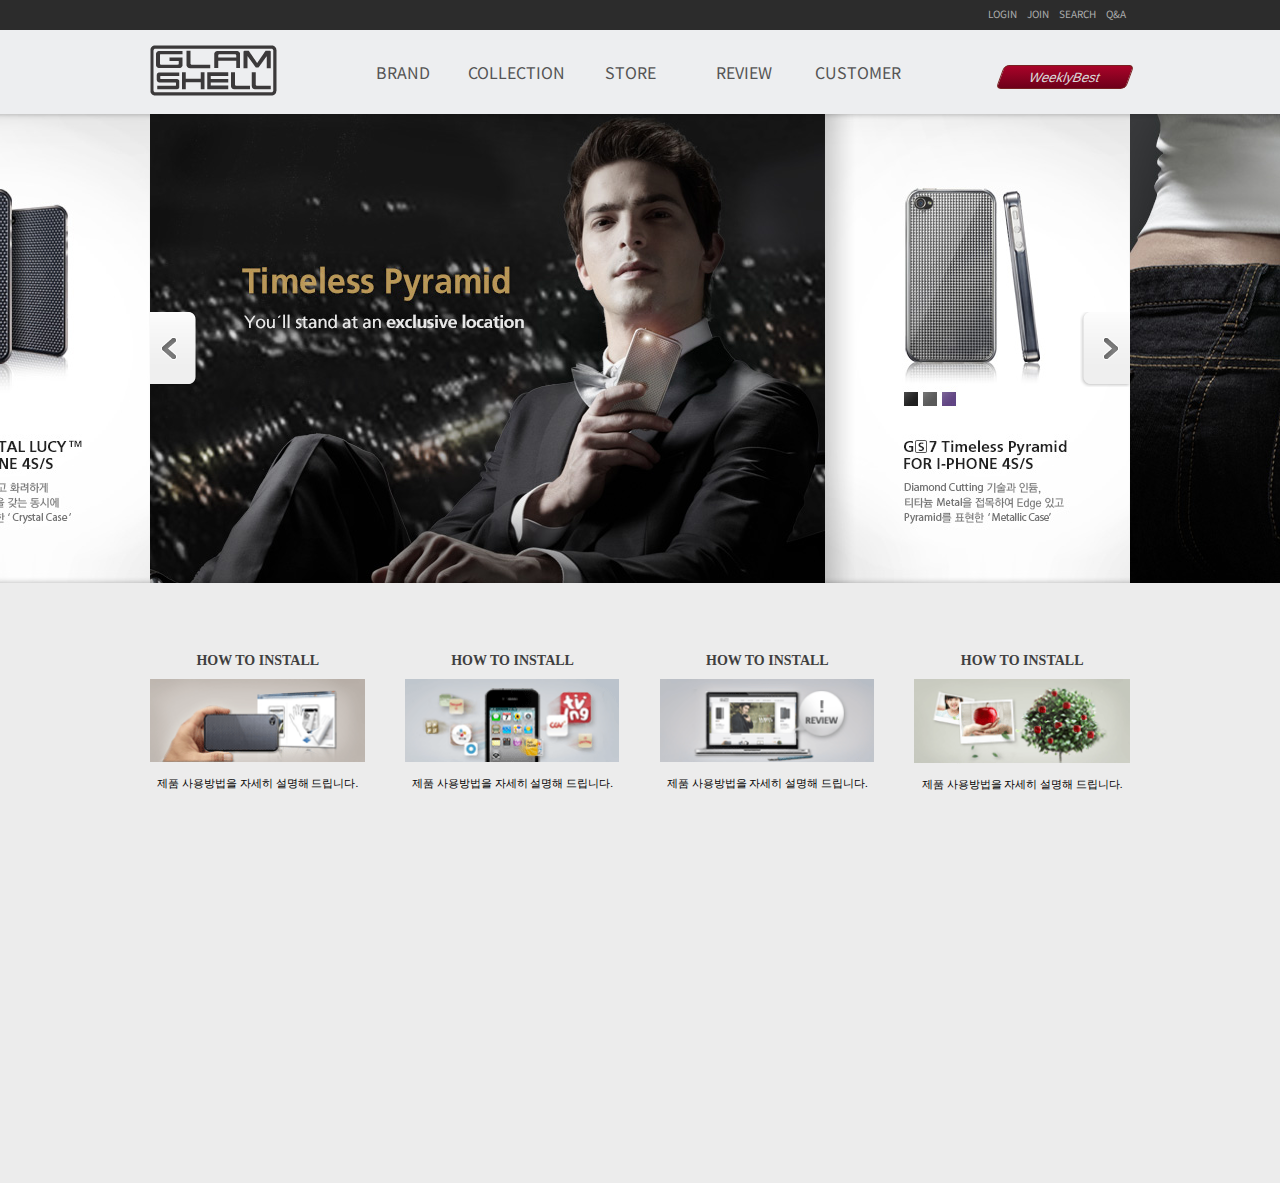
<file: index.html>
<!DOCTYPE html>
<html lang="ko">

<head>
    <meta charset="UTF-8">
    <meta http-equiv="X-UA-Compatible" content="IE=edge">
    <meta name="viewport" content="width=device-width, initial-scale=1.0">
    <title>글램쉘</title>

    <link rel="stylesheet" href="./css/reset.css">
    <link href="https://fonts.googleapis.com/css2?family=Noto+Sans&family=Noto+Sans+KR&display=swap" rel="stylesheet">
    <link rel="stylesheet" href="./css/common.css">
    <link rel="stylesheet" href="./css/main.css">

</head>

<body>
    <ul class="skipmenu_list">
        <li><a href="#">메뉴 바로가기</a></li>
        <li><a href="#">본문 바로가기</a></li>
        <li><a href="#">하단 바로가기</a></li>
    </ul>
    <div id="header_wrap">
        <header>
            <h1 id="logo"><a href="./index.html" title="글렘쉘 메인 페이지 바로가기"><img src="./images/logo.gif"
                        alt="글렘쉘 반응형 웹사이트"></a></h1>
            <nav id="topmenu">
                <h2 class="hidden">상단빠른메뉴</h2>
                <ul id="topmenu_list">
                    <li><a href="#">LOGIN</a></li>
                    <li><a href="#">JOIN</a></li>
                    <li><a href="#">SEARCH</a></li>
                    <li><a href="#">Q&A</a></li>
                </ul>
            </nav>
            <nav id="mainmenu">
                <h2 class="hidden">메인 메뉴</h2>
                <ul id="mainmenu_list">
                    <li>
                        <a href="#">BRAND</a>
                        <ul class="submenu_list">
                            <li><a href="#">BRAND</a></li>
                            <li><a href="#">DESIGN</a></li>
                            <li><a href="#">BI</a></li>
                        </ul>
                    </li>
                    <li>
                        <a href="#">COLLECTION</a>
                        <ul class="submenu_list">
                            <li><a href="#">BRAND</a></li>
                            <li><a href="#">DESIGN</a></li>
                            <li><a href="#">BI</a></li>
                        </ul>
                    </li>
                    <li>
                        <a href="#">STORE</a>
                        <ul class="submenu_list">
                            <li><a href="#">BRAND</a></li>
                            <li><a href="#">DESIGN</a></li>
                            <li><a href="#">BI</a></li>
                        </ul>
                    </li>
                    <li>
                        <a href="#">REVIEW</a>
                        <ul class="submenu_list">
                            <li><a href="#">BRAND</a></li>
                            <li><a href="#">DESIGN</a></li>
                            <li><a href="#">BI</a></li>
                        </ul>
                    </li>
                    <li>
                        <a href="#">CUSTOMER</a>
                        <ul class="submenu_list">
                            <li><a href="#">BRAND</a></li>
                            <li><a href="#">DESIGN</a></li>
                            <li><a href="#">BI</a></li>
                        </ul>
                    </li>
                </ul>
            </nav>
            <nav id="mobile_menu">
                <h2 class="hidden">모바일메뉴</h2>
                <img src="./images/menu_mobile.png" alt="모바일 메뉴">
            </nav>
            <button id="best_btn">WeeklyBest</button>
        </header>
    </div>

    <!-- 여기까지가 상단 영역-->

    <div id="visual_wrap">
        <section id="visual">
            <h2 class="hidden">메인비쥬얼</h2>
            <ul id="visual_list">
                <li><a href="#"><img src="./images/visual_img_01.jpg" alt="Crystal"></a></li>
                <li><a href="#"><img src="./images/visual_img_02.jpg" alt="Crystal"></a></li>
                <li><a href="#"><img src="./images/visual_img_03.jpg" alt="Crystal"></a></li>
            </ul>
            <a href="#" id="next_btn"><img src="./images/next_btn.png" alt="다음보기"></a>
            <a href="#" id="prev_btn"><img src="./images/prev_btn.png" alt="이전보기"></a>
        </section>
    </div>

    <div id ="contents_wrap">
        <section id="contents">
            <h2 class="hidden">컨텐츠영역</h2>
            <section id="useinstall">
                <h3 class="hidden">설치사용방법안내</h3>
                <ul id="useinstall_list">
                    <li>
                        <p class="useinstall_title">
                            HOW TO INSTALL
                        </p>
                        <p class="useinstall_img">
                            <img src="./images/banner_img_01.gif" alt="이미지 설명">
                        </p>
                        <p class="useinstall_text">
                            제품 사용방법을 자세히 설명해 드립니다.
                        </p>
                    </li>
                    <li>
                        <p class="useinstall_title">
                            HOW TO INSTALL
                        </p>
                        <p class="useinstall_img">
                            <img src="./images/banner_img_02.gif" alt="이미지 설명">
                        </p>
                        <p class="useinstall_text">
                            제품 사용방법을 자세히 설명해 드립니다.
                        </p>
                    </li>
                    <li>
                        <p class="useinstall_title">
                            HOW TO INSTALL
                        </p>
                        <p class="useinstall_img">
                            <img src="./images/banner_img_03.gif" alt="이미지 설명">
                        </p>
                        <p class="useinstall_text">
                            제품 사용방법을 자세히 설명해 드립니다.
                        </p>
                    </li>
                    <li>
                        <p class="useinstall_title">
                            HOW TO INSTALL
                        </p>
                        <p class="useinstall_img">
                            <img src="./images/banner_img_04.gif" alt="이미지 설명">
                        </p>
                        <p class="useinstall_text">
                            제품 사용방법을 자세히 설명해 드립니다.
                        </p>
                    </li>
                </ul>
            </section>
        </section>
    </div>


</body>

</html>
</file>
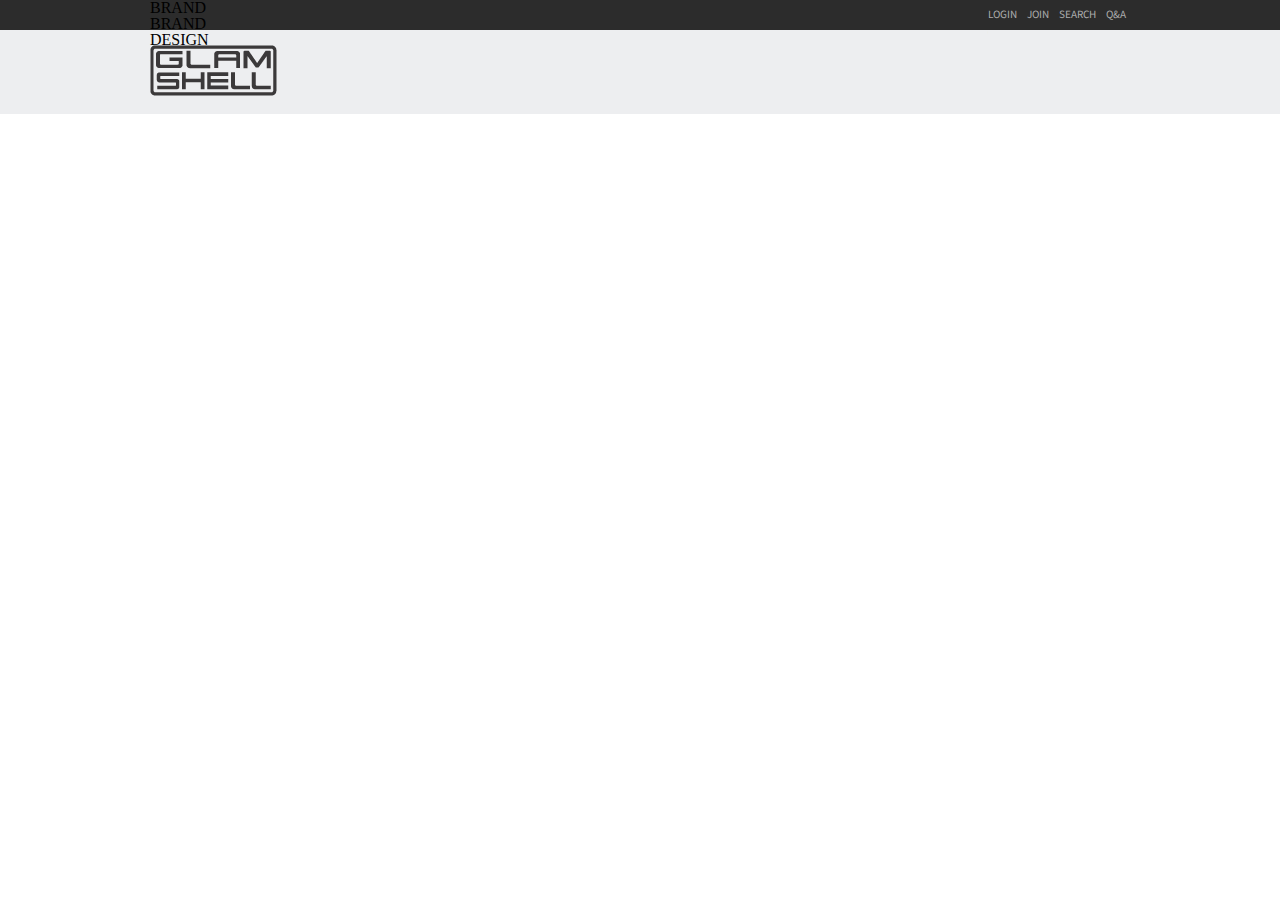
<file: index_me.html>
<!DOCTYPE html>
<html lang="ko">
<head>
    <meta charset="UTF-8">
    <meta http-equiv="X-UA-Compatible" content="IE=edge">
    <meta name="viewport" content="width=device-width, initial-scale=1.0">
    <title>연습</title>

    <link rel="stylesheet" href="./css/reset.css">
    <link rel="stylesheet" href="./css/common_me.css">
    <link href="https://fonts.googleapis.com/css2?family=Noto+Sans&family=Noto+Sans+KR&display=swap" rel="stylesheet">

</head>
<body>
    <ul class="skipmenu_list">
        <li><a href="#">메뉴 바로가기</a></li>
        <li><a href="#">본문 바로가기</a></li>
        <li><a href="#">하단 바로가기</a></li>
    </ul>
    <div id="header_wrap">
        <header>
            <h1 id="logo"><a href="./index_me.html" title="메인 페이지 바로가기">
                <img src ="./images/logo.gif" alt="반응형 웹사이트"></a></h1>
                <nav id="topmenu">
                    <h2 class="hidden">상단빠른메뉴</h2>
                    <ul id="topmenu_list">
                        <li><a href="#">LOGIN</a></li>
                        <li><a href="#">JOIN</a></li>
                        <li><a href="#">SEARCH</a></li>
                        <li><a href="#">Q&A</a></li>
                    </ul>
                </nav>
                <nav id="mainmenu">
                    <h2 class="hidden">메인 메뉴</h2>
                    <ul id="mainmenu_list">
                        <li>
                            <a href="#">BRAND</a>
                            <ul class="submenu_list">
                                <li><a href="#">BRAND</a></li>
                                <li><a href="#">DESIGN</a></li>
                                <li><a href="#">BI</a></li>
                            </ul>
                        </li>
                    </ul>

                </nav>
        </header>


    </div>
    
</body>
</html>
</file>
<file: css/common.css>
/* 기본 CSS 스타일 속성 시작 */
a {
    color: black;
    text-decoration: none;
}

body{
    background: #ececec;
}

ul.skipmenu_list>li>a {
    width: 1px;
    height: 1px;
    font-size: 0px;
    line-height: 0px;
    position: absolute;
}

ul.skipmenu_list>li>a:focus {
    width: 100%;
    height: 30px;
    font-size: 14px;
    line-height: 30px;
    background: black;
    color: white;
    text-align: center;
    text-decoration: none;
}

.hidden {
    width: 1px;
    height: 1px;
    font-size: 0px;
    line-height: 0px;
    position: absolute;
}

/* 기본 속성 끝 */


div#header_wrap {
    width: 100%;
    height: 114px;
    /* 열렸을때 높이 300px */
    background: -webkit-linear-gradient(top, rgba(44, 44, 44, 1) 0%, rgba(44, 44, 44, 1) 30px, rgba(237, 238, 240, 1) 30px, rgba(237, 238, 240, 1) 114px, rgba(0, 0, 0, 0.8) 114px);
    /* Chrome10-25,Safari5.1-6 */
}

header {
    width: 980px;
    height: 100%;
    margin: 0px auto;
    position: relative;
    left: 0px;
    top: 0px;
}

h1#logo {
    width: 127px;
    height: 52px;
    position: absolute;
    left: 0px;
    top: 45px;
}

nav#topmenu {
    width: 142px;
    height: 16px;
    position: absolute;
    right: 0px;
    top: 5px;
}

ul#topmenu_list {
    width: 100%;
    height: 100%;
}

ul#topmenu_list li {
    float: left;
    margin-right: 10px;
}

ul#topmenu_list li a {
    color: #acacac;
    font: normal 10px/16px "Noto Sans KR";
}

ul#topmenu_list li:last-child {
    margin-right: 0px;
}

nav#mainmenu {
    width: 58%;
    height: 20px;
    position: absolute;
    left: 20%;
    top: 60px;
}

ul#mainmenu_list {
    width: 100%;
    height: 100%;
}

ul#mainmenu_list>li {
    width: 20%;
    height: 100%;
    float: left;
    text-align: center;
}

ul#mainmenu_list>li>a {
    font: normal 16px 'Noto Sans KR';
    color: #555555;
}

ul.submenu_list {
    position: relative;
    left: 0px;
    top: 40px;
    display: none;
}

ul.submenu_list>li {
    margin-bottom: 8px;
}

ul.submenu_list>li>a {
    font: normal 12px 'Noto Sans KR';
    color: #a5a5a5;
}

button#best_btn {
    width: 130px;
    height: 24px;
    background: -webkit-linear-gradient(top, rgba(169, 3, 41, 1) 0%, rgba(143, 2, 34, 1) 44%, rgba(109, 0, 25, 1) 100%);
    /* Chrome10-25,Safari5.1-6 */
    border: solid 1px #772121;
    position: absolute;
    right: 0px;
    top: 65px;
    border-radius: 5px;
    transform: skew(-20deg);
    color: rgb(218, 218, 218);
    font: normal 12px/-24px 'Noto Sans KR';
}

nav#mobile_menu {
    width: 50px;
    height: 50px;
    position: absolute;
    left: 0px;
    top: 60px;
    display: none;
}

div#footer_wrap{
    width: 100%;
    height: 100px;
    background: rgba(44,44,44,1);
}

div#contents_wrap{
    width: 100%;
    min-height: 600px;
    background: #ececec;
}

section#contents{
    width: 980px;
    height: 100%;
    margin: 0px auto;
    padding-top: 70px;
}


@media screen and (max-width:980px) {


    section#contents{
        width: 95%;
    }
}

@media screen and (max-width:768px) {

    section#contents{
        padding-top: 30px;
    }

    ul#useinstall_list>li{
        width: 46%;
        margin-right: 8%;
    }
    
    ul#useinstall_list>li:nth-child(2n){
        margin-right: 0px;
    }
}




footer{
    width: 980px;
    height: 100%;
    margin:0px auto;
    position: relative;
    left: 0px;
    top: 0px;
}

p#copyright{
    width: 40%;
    height: 16px;
    position: absolute;
    left: 0px;
    top: 30px;
    font:normal 12px 'Nato Sans KR';
    color: rgb(199,199,199);
}




@media screen and (max-width:980px) {
    header, footer {
        width: 95%;
    }
}

@media screen and (max-width:768px) {

    nav#topmenu,
    nav#mainmenu,
    button#best_btn {
        display: none;
    }

    nav#mobile_menu {
        display: block;
    }

    h1#logo {
        left: 50%;
        margin-left: -63px;
    }
}
</file>
<file: css/main.css>
div#visual_wrap {
    width: 100%;
    height: 469px;
    overflow: hidden;
}

section#visual {
    width: 980px;
    height: 100%;
    margin: 0px auto;
    position: relative;
    left: 0px;
    top: 0px;
}

ul#visual_list {
    width: 300%;
    height: 100%;
    position: absolute;
    left: 50%;
    top: 0px;
    margin-left: -150%;
}

ul#visual_list>li {
    width: 33.33%;
    height: 100%;
    float: left;
}

ul#visual_list>li img {
    width: 100%;
}

a#next_btn {
    position: absolute;
    right: 0px;
    top: 50%;
    margin-top: -37px;
}

a#prev_btn {
    position: absolute;
    left: 0px;
    top: 50%;
    margin-top: -37px;
}



section#useinstall{
    width: 100%;
    height: auto;
}

ul#useinstall_list{
    width: 100%;
    height: auto;
}

ul#useinstall_list>li{
    width: 22%;
    height: auto;
    float: left;
    margin-right: 4%;
}

ul#useinstall_list>li:last-child{
    margin-right: 0px;
}

p.useinstall_title{
    text-align: center;
    font:bold 14px 'Nato Sans KR';
    color: rgb(63,63,63);
    margin-bottom: 10px;
}

p.useinstall_img{
    text-align: center;
    margin-bottom: 10px;
}

p.useinstall_img img{
    width: 100%;
}

p.useinstall_text{
    text-align: center;
    font:normal 11px 'Nato Sans KR';
}







@media screen and (max-width:980px) {
    section#visual {
        width: 100%;
    }

    section#contents{
        width: 95%;
    }
}

@media screen and (max-width:768px) {
    div#visual_wrap {
        height: 300px;
    }

    section#contents{
        padding-top: 30px;
    }

    ul#useinstall_list>li{
        width: 46%;
        margin-right: 8%;
    }
    
    ul#useinstall_list>li:nth-child(2n){
        margin-right: 0px;
    }
}

@media screen and (max-width:480px) {
    div#visual_wrap {
        height: 200px;
    }

    a#next_btn img, a#prev_btn img {
        width: 30px;
    }

    a#next_btn, a#prev_btn {
        margin-top: -20px;
    }
}
</file>
<file: css/common_me.css>
/* 기본 css 스타일 시작 */

a{
    color: black;
    text-decoration: none;
}

ul.skipmenu_list>li>a{
    width: 1px;
    height: 1px;
    font-size: 0px;
    line-height: 0px;
    position: absolute;
}

ul.skipmenu_list>li>a:focus{
    width: 100%;
    height: 30px;
    font-size: 14px;
    line-height: 30px;
    background: black;
    color: white;
    text-align: center;
    text-decoration: none;
}

.hidden {
    width: 1px;
    height: 1px;
    font-size: 0px;
    line-height: 0px;
    position: absolute;
}



/* 기본 css 속성 끝 */

div#header_wrap{
    width: 100%;
    height: 114px;
    background: -webkit-linear-gradient(top, rgba(44, 44, 44, 1) 0%, rgba(44, 44, 44, 1) 30px, rgba(237, 238, 240, 1) 30px, rgba(237, 238, 240, 1) 114px, rgba(0, 0, 0, 0.8) 114px);
}

header{
    width: 980px;
    height: 100%;
    margin: 0px auto;
    position: relative;
    left: 0px;
    top: 0px;
}

h1#logo{
    width: 127px;
    height: 52px;
    position: absolute;
    left: 0px;
    top: 45px;
}

nav#topmenu{
    width: 142px;
    height: 16px;
    position: absolute;
    right: 0px;
    top: 5px;
}


ul#topmenu_list{
    width: 100%;
    height: 100%;
}

ul#topmenu_list li{
    float: left;
    margin-right: 10px;
}

ul#topmenu_list li a {
    color: #acacac;
    font: normal 10px/16px "Noto Sans KR";
}

ul#topmenu_list li:last-child {
    margin-right: 0px;
}
</file>
